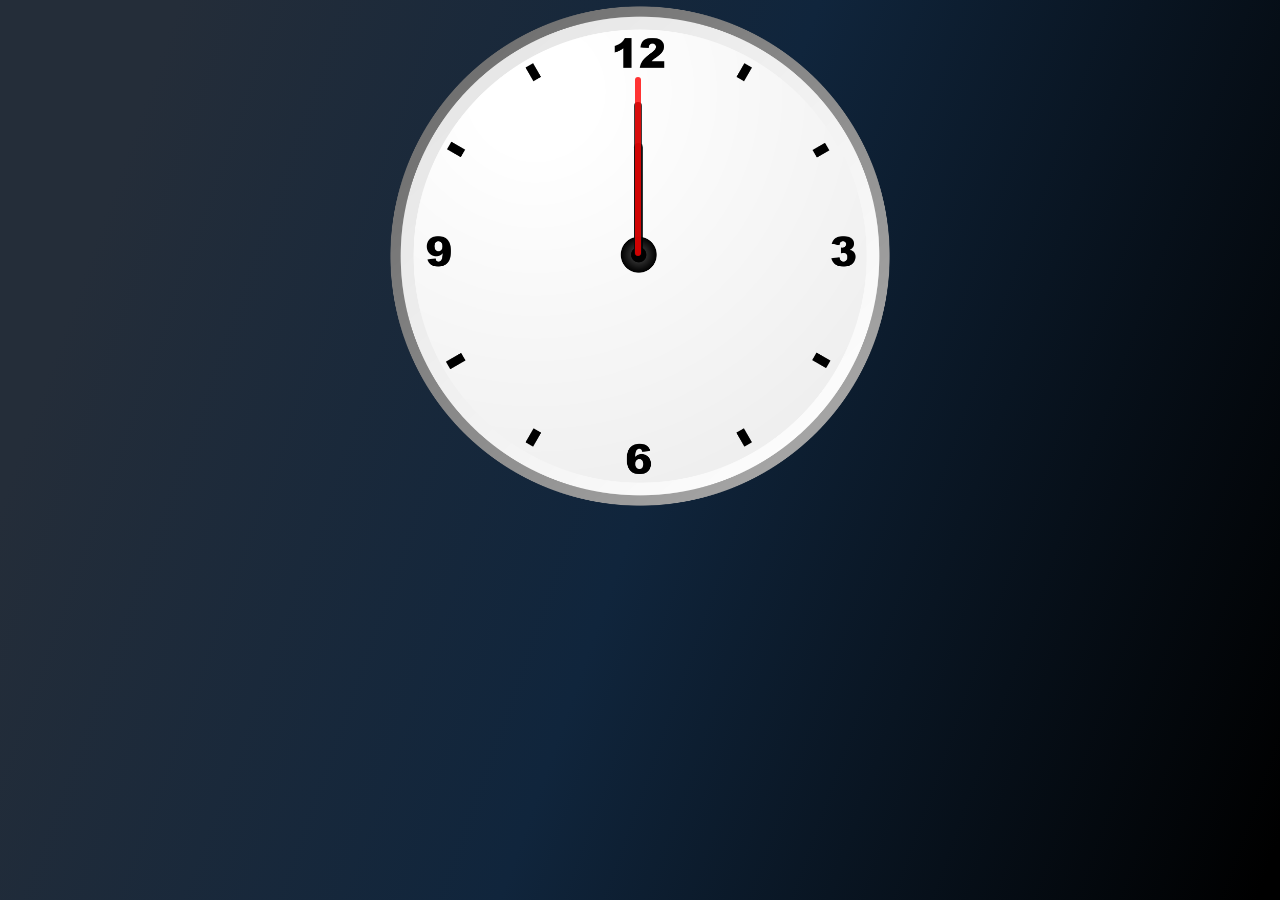
<file: Analog Clock/index.html>
<!DOCTYPE html>
<html lang="en">
<head>
    <meta charset="UTF-8">
    <meta http-equiv="X-UA-Compatible" content="IE=edge">
    <meta name="viewport" content="width=device-width, initial-scale=1.0">
    <title>Analog Clock Using JS</title>
    <link rel="stylesheet" href="style.css">
</head>
<body>
    <div id="main">
    <div id="clockContainer">
        <div id="hour"></div>
        <div id="minute"></div>
        <div id="second"></div>
    </div>
</div>


    <script src="index.js"></script>
</body>
</html>
</file>
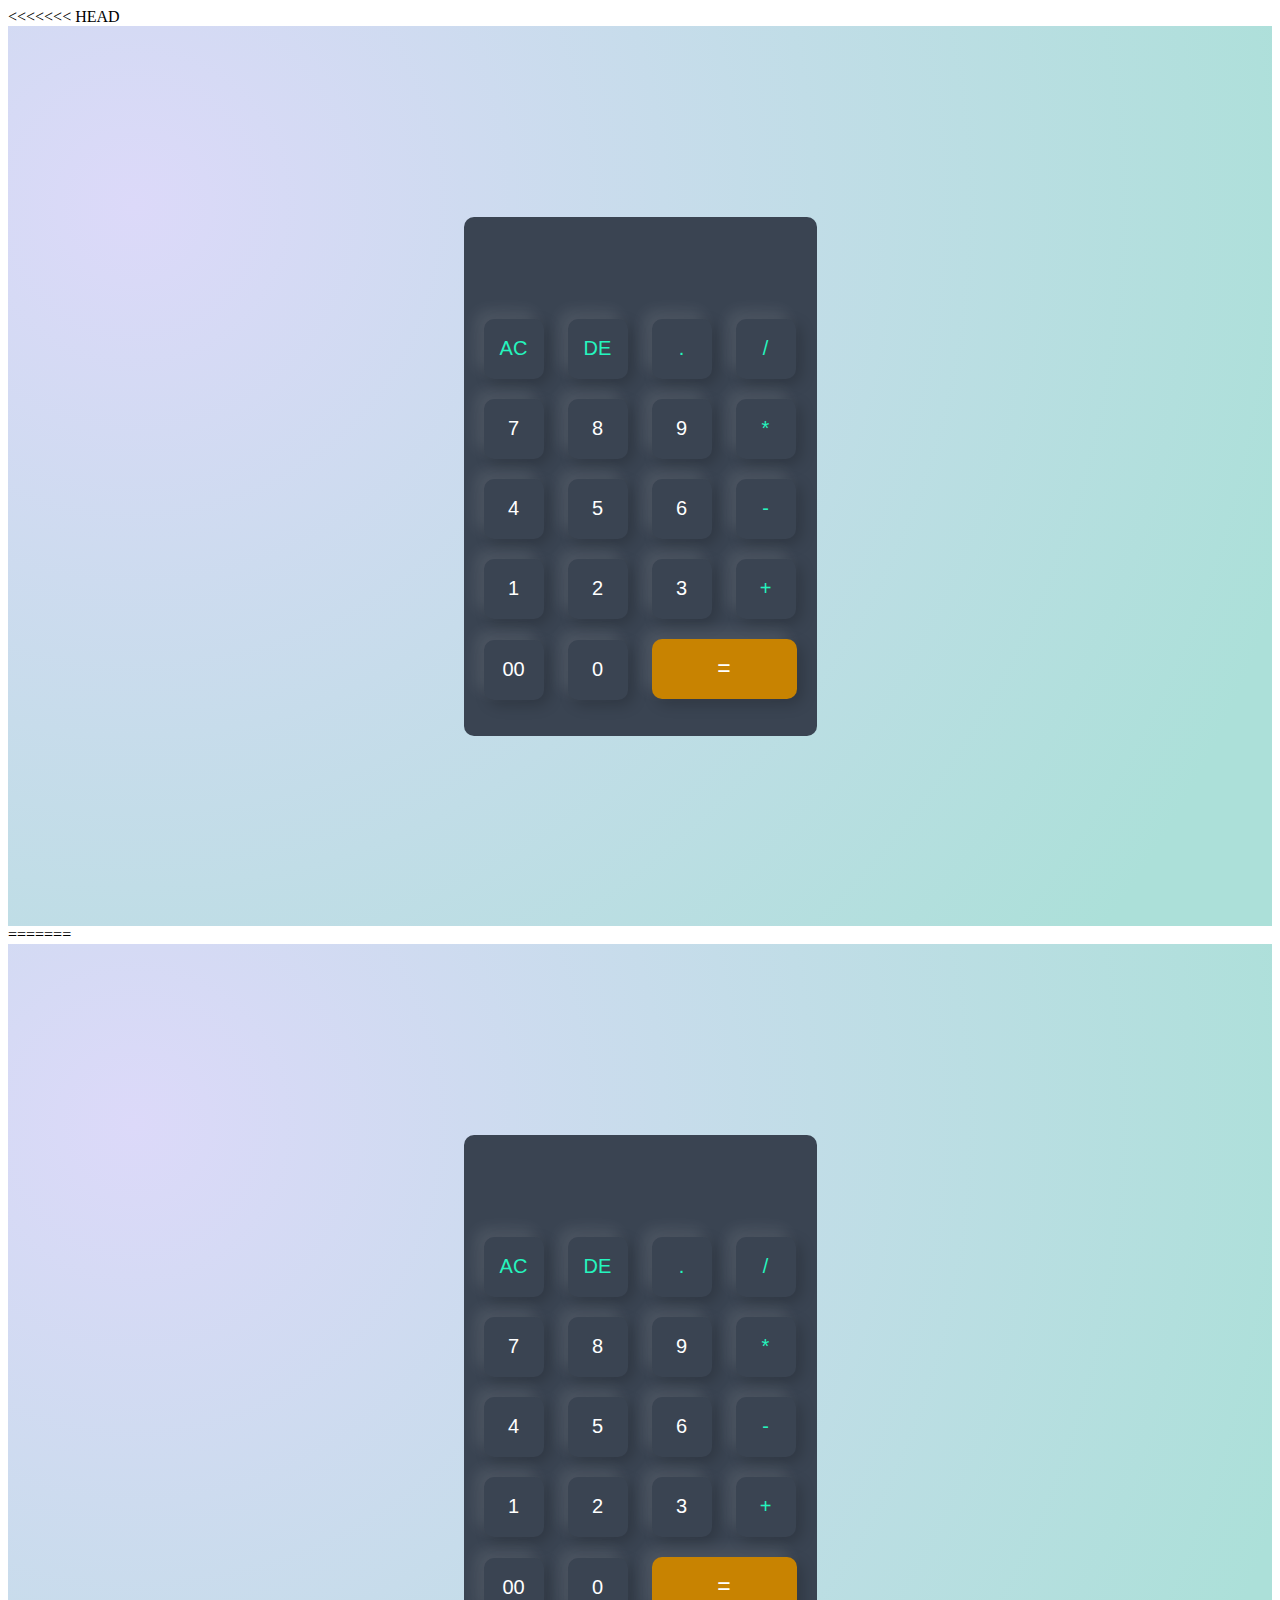
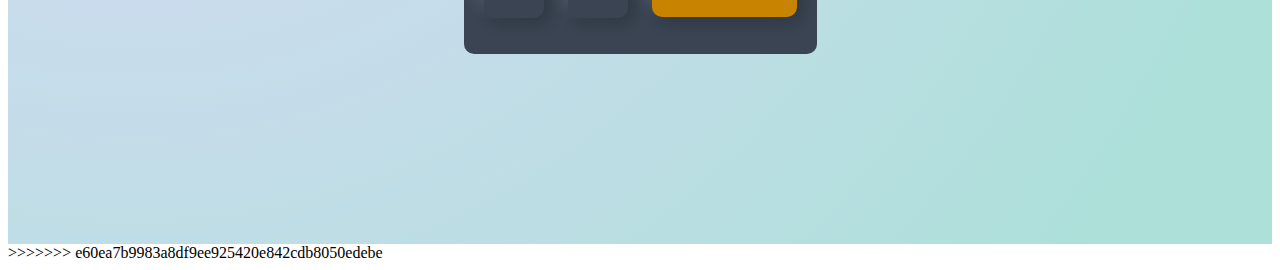
<file: Simple Calculator/index.html>
<<<<<<< HEAD
<!DOCTYPE html>
<html lang="en">
<head>
    <meta charset="UTF-8">
    <meta http-equiv="X-UA-Compatible" content="IE=edge">
    <meta name="viewport" content="width=device-width, initial-scale=1.0">
    <title>Calculator using JavaScript</title>
    <link rel="stylesheet" href="style.css">
    <link href="https://fonts.googleapis.com/css2?family=Ubuntu&display=swap" rel="stylesheet">
</head>
<body>
<div class="container">
    <div class="calculator">
        <form >
            <div class="display">
                <input type="text" name="display" >
            </div>
            <div class="upper">
                <button  value="AC" class="operator">AC</button>
                <button value="DE" class="operator" >DE</button>
                <button  value="."  class="operator">.</button>
                <button  value="/" class="operator">/</button>
            </div>
            <div>
                <button  value="7" >7</button>
                <button  value="8" >8</button>
                <button  value="9" >9</button>
                <button  value="*"  class="operator">*</button>
            </div>   
            <div>
                <button  value="4" >4</button>
                <button  value="5" >5</button>
                <button  value="6" >6</button>
                <button  value="-"  class="operator">-</button>
            </div>
            <div>
                <button  value="1" >1</button>
                <button  value="2" >2</button>
                <button  value="3" >3</button>
                <button  value="+"  class="operator">+</button>
            </div>
            <div>
                <button value="00">00</button>
                <button value="0" >0</button>
                <button value="=" id="equal" > =</button>
            </div>
        </form>
    </div>
</div>

<script src="index.js"></script>
</body>
=======
<!DOCTYPE html>
<html lang="en">
<head>
    <meta charset="UTF-8">
    <meta http-equiv="X-UA-Compatible" content="IE=edge">
    <meta name="viewport" content="width=device-width, initial-scale=1.0">
    <title>Calculator using JavaScript</title>
    <link rel="stylesheet" href="style.css">
    <link href="https://fonts.googleapis.com/css2?family=Ubuntu&display=swap" rel="stylesheet">
</head>
<body>
<div class="container">
    <div class="calculator">
        <form >
            <div class="display">
                <input type="text" name="display" >
            </div>
            <div class="upper">
                <button  value="AC" class="operator">AC</button>
                <button value="DE" class="operator" >DE</button>
                <button  value="."  class="operator">.</button>
                <button  value="/" class="operator">/</button>
            </div>
            <div>
                <button  value="7" >7</button>
                <button  value="8" >8</button>
                <button  value="9" >9</button>
                <button  value="*"  class="operator">*</button>
            </div>   
            <div>
                <button  value="4" >4</button>
                <button  value="5" >5</button>
                <button  value="6" >6</button>
                <button  value="-"  class="operator">-</button>
            </div>
            <div>
                <button  value="1" >1</button>
                <button  value="2" >2</button>
                <button  value="3" >3</button>
                <button  value="+"  class="operator">+</button>
            </div>
            <div>
                <button value="00">00</button>
                <button value="0" >0</button>
                <button value="=" id="equal" > =</button>
            </div>
        </form>
    </div>
</div>

<script src="index.js"></script>
</body>
>>>>>>> e60ea7b9983a8df9ee925420e842cdb8050edebe
</html>
</file>
<file: Analog Clock/style.css>
*{
    margin: 0;
    padding: 0;
}

#main{
    background: linear-gradient(109.6deg, rgb(36, 45, 57) 11.2%, rgb(16, 37, 60) 51.2%, rgb(0, 0, 0) 98.6%);
    height: 100vh;
}


#clockContainer{
    position: relative;
    height: 40vw;
    width: 40vw;
    background: url('pngwing.com.png') no-repeat;
    background-size: 100%;
    margin: auto;
}

#hour{
    position: absolute;
    background: black;
    border-radius: 10px;
    width: 1.8%;
    height: 22%;
    top: 28%;
    left: 48.8%;
    opacity: 0.8;
    transform-origin: bottom;
}


#minute{
    position: absolute;
    background:#0d0c0c;
    width: 1.5%;
    height: 30%;
    border-radius: 10px;
    top:20% ;
    left: 48.9%;
    opacity: 0.8;
    transform-origin: bottom;
}

#second{
    position: absolute;
    background: red;
    width: 1.2%;
    height: 35%;
    border-radius: 10px;
    top: 15%;
    left: 49%;
    opacity: 0.8;
    transform-origin: bottom;
}

@media screen and (max-width:500px){
    #clockContainer{
        top: 25%;
    }
}

@media screen and (max-width:950px){
    #clockContainer{
        top: 27%;
    }
}
</file>
<file: Simple Calculator/style.css>
<<<<<<< HEAD
*{
    margin: 0;
    padding: 0;
    box-sizing: border-box;
    font-family: 'Ubuntu', sans-serif;}

.container{
    width: 100%;
    height: 100vh;
    background: radial-gradient(circle at 10% 20%, rgb(220, 217, 249) 0%, rgb(172, 224, 217) 89.8%);
    display: flex;
    justify-content: center;
    align-items: center;
}

.calculator{
    background: #3a4452;
    padding: 10px;
    border-radius: 10px;
}


.calculator form button{
    border: 0;
    outline: 0;
    width: 60px;
    height: 60px;
    border-radius: 10px;
    box-shadow: -8px -8px 15px rgba(255, 255, 255, 0.1),5px 5px 15px rgba(0, 0, 0, 0.2);
    background: transparent;
    color: #fff;
    margin: 10px;
    font-size: 20px;
    cursor: pointer;
    text-align: center;
}
 form .display{
    display: flex;
    justify-content: flex-end;
    margin: 20px 0; 
}
 form .display input{
    width: 200px;
    text-align: right;
    box-shadow: none;
    flex: 1;
    font-size: 35px;
    color: #fff;
    border: none;
    background: transparent;
    overflow: hidden;
}

 .calculator form button#equal {
    width: 145px;
    font-size: 23px;
    background: rgb(200, 131, 1);
} 
 form button.operator{
    color: #25f5be;
}

form input[type="button"]{
    border: 0;
    outline: 0;
    width: 60px;
    height: 60px;
    border-radius: 10px;
    box-shadow: -8px -8px 15px rgba(255, 255, 255, 0.1),5px 5px 15px rgba(0, 0, 0, 0.2);
    background: transparent;
    color: #fff;
    margin: 10px;
    font-size: 20px;
    cursor: pointer;
    text-align: center;
    color:#68fbe0 ;

}


@media screen and (max-width:362px){
    .calculator form button{
        border: 0;
        outline: 0;
        width: 30px;
        height: 30px;
        border-radius:5px;
        box-shadow: -6px -6px 15px rgba(255, 255, 255, 0.1),3px 3px 15px rgba(0, 0, 0, 0.2);
        background: transparent;
        color: #fff;
        margin: 7px;
        font-size: 12px;
        cursor: pointer;
        text-align: center;
    }
    .calculator form button#equal {
        width: 85px;
        font-size: 23px;
    } 
    form .display{
        display: flex;
        justify-content: flex-end;
        margin: 10px 0;
     
}
form .display input{
    text-align: right;
    box-shadow: none;
    flex: 1;
    font-size: 25px;
    color: #fff;
    border: none;
    overflow: hidden;
}
form input[type="button"]{
    border: 0;
    outline: 0;
    width: 30px;
    height: 30px;
    border-radius:5px;
    box-shadow: -6px -6px 15px rgba(255, 255, 255, 0.1),3px 3px 15px rgba(0, 0, 0, 0.2);
    background: transparent;
    color: #fff;
    margin: 7px;
    font-size: 12px;
    cursor: pointer;
    text-align: center;
}
=======
*{
    margin: 0;
    padding: 0;
    box-sizing: border-box;
    font-family: 'Ubuntu', sans-serif;}

.container{
    width: 100%;
    height: 100vh;
    background: radial-gradient(circle at 10% 20%, rgb(220, 217, 249) 0%, rgb(172, 224, 217) 89.8%);
    display: flex;
    justify-content: center;
    align-items: center;
}

.calculator{
    background: #3a4452;
    padding: 10px;
    border-radius: 10px;
}


.calculator form button{
    border: 0;
    outline: 0;
    width: 60px;
    height: 60px;
    border-radius: 10px;
    box-shadow: -8px -8px 15px rgba(255, 255, 255, 0.1),5px 5px 15px rgba(0, 0, 0, 0.2);
    background: transparent;
    color: #fff;
    margin: 10px;
    font-size: 20px;
    cursor: pointer;
    text-align: center;
}
 form .display{
    display: flex;
    justify-content: flex-end;
    margin: 20px 0; 
}
 form .display input{
    width: 200px;
    text-align: right;
    box-shadow: none;
    flex: 1;
    font-size: 35px;
    color: #fff;
    border: none;
    background: transparent;
    overflow: hidden;
}

 .calculator form button#equal {
    width: 145px;
    font-size: 23px;
    background: rgb(200, 131, 1);
} 
 form button.operator{
    color: #25f5be;
}

form input[type="button"]{
    border: 0;
    outline: 0;
    width: 60px;
    height: 60px;
    border-radius: 10px;
    box-shadow: -8px -8px 15px rgba(255, 255, 255, 0.1),5px 5px 15px rgba(0, 0, 0, 0.2);
    background: transparent;
    color: #fff;
    margin: 10px;
    font-size: 20px;
    cursor: pointer;
    text-align: center;
    color:#68fbe0 ;

}


@media screen and (max-width:362px){
    .calculator form button{
        border: 0;
        outline: 0;
        width: 30px;
        height: 30px;
        border-radius:5px;
        box-shadow: -6px -6px 15px rgba(255, 255, 255, 0.1),3px 3px 15px rgba(0, 0, 0, 0.2);
        background: transparent;
        color: #fff;
        margin: 7px;
        font-size: 12px;
        cursor: pointer;
        text-align: center;
    }
    .calculator form button#equal {
        width: 85px;
        font-size: 23px;
    } 
    form .display{
        display: flex;
        justify-content: flex-end;
        margin: 10px 0;
     
}
form .display input{
    text-align: right;
    box-shadow: none;
    flex: 1;
    font-size: 25px;
    color: #fff;
    border: none;
    overflow: hidden;
}
form input[type="button"]{
    border: 0;
    outline: 0;
    width: 30px;
    height: 30px;
    border-radius:5px;
    box-shadow: -6px -6px 15px rgba(255, 255, 255, 0.1),3px 3px 15px rgba(0, 0, 0, 0.2);
    background: transparent;
    color: #fff;
    margin: 7px;
    font-size: 12px;
    cursor: pointer;
    text-align: center;
}
>>>>>>> e60ea7b9983a8df9ee925420e842cdb8050edebe
}
</file>
